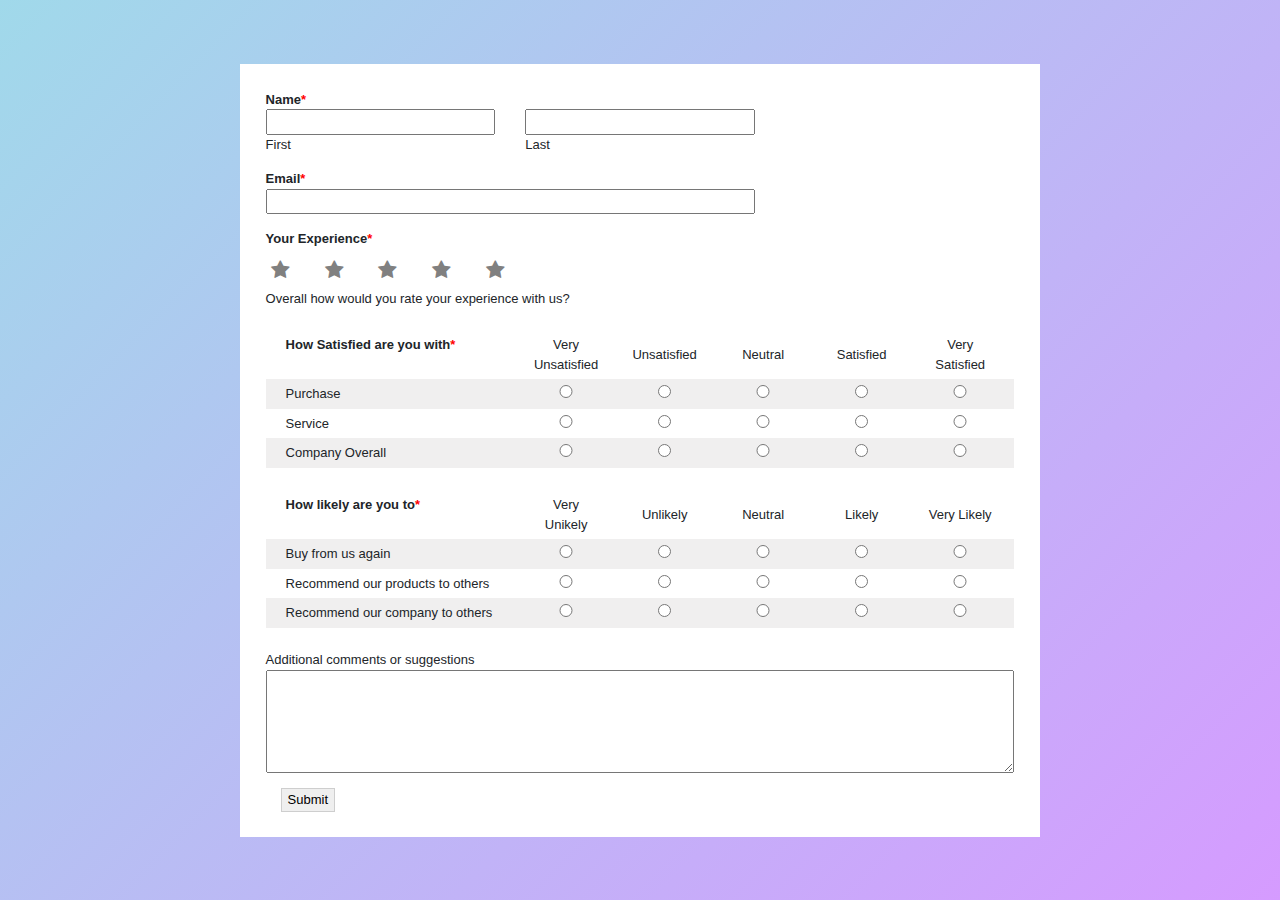
<file: index.html>
<!DOCTYPE html>
<html lang="en">
  <head>
    <meta charset="UTF-8" />
    <meta http-equiv="X-UA-Compatible" content="IE=edge" />
    <meta name="viewport" content="width=device-width, initial-scale=1.0" />
    <title>Document</title>
    <link
      rel="stylesheet"
      href="https://maxcdn.bootstrapcdn.com/bootstrap/4.0.0/css/bootstrap.min.css"
      integrity="sha384-Gn5384xqQ1aoWXA+058RXPxPg6fy4IWvTNh0E263XmFcJlSAwiGgFAW/dAiS6JXm"
      crossorigin="anonymous"
    />
    <link rel="stylesheet" href="style.css" />
    <link
      rel="stylesheet"
      href="https://cdnjs.cloudflare.com/ajax/libs/font-awesome/4.7.0/css/font-awesome.min.css"
    />
  </head>
  <body>
    <div class="container">
      <div class="box">
        <form action="google.com" id="form1">
          <div class="row details">
            <div class="col-1 required">Name</div>
          </div>
          <div class="row">
            <div class="col-4"><input type="text" required /></div>
            <div class="col-4"><input type="text" required /></div>
          </div>
          <div class="row">
            <div class="col-4">First</div>
            <div class="col-4">Last</div>
          </div>
          <div class="row details">
            <div class="col required">Email</div>
          </div>
          <div class="row">
            <div class="col-8"><input type="text" required /></div>
          </div>
          <div class="row details">
            <div class="col required">Your Experience</div>
          </div>

          <div class="borderRating row">
            <div class="rating col offset-1">
              <input type="radio" name="star" id="star1" /><label
                for="star1"
              ></label>
              <input type="radio" name="star" id="star2" /><label
                for="star2"
              ></label>
              <input type="radio" name="star" id="star3" /><label
                for="star3"
              ></label>
              <input type="radio" name="star" id="star4" /><label
                for="star4"
              ></label>
              <input type="radio" name="star" id="star5" /><label
                for="star5"
              ></label>
            </div>
          </div>

          <div class="row">
            <div class="col">
              Overall how would you rate your experience with us?
            </div>
          </div>

          <div class="table col">
            <div class="row head">
              <div class="col-4 required">How Satisfied are you with</div>
              <div class="col">Very Unsatisfied</div>
              <div class="col">Unsatisfied</div>
              <div class="col">Neutral</div>
              <div class="col">Satisfied</div>
              <div class="col">Very Satisfied</div>
            </div>
            <div class="row darkrow">
              <div class="col-4">Purchase</div>
              <div class="col"><input type="radio" name="option1" /></div>
              <div class="col"><input type="radio" name="option1" /></div>
              <div class="col"><input type="radio" name="option1" /></div>
              <div class="col"><input type="radio" name="option1" /></div>
              <div class="col"><input type="radio" name="option1" /></div>
            </div>
            <div class="row">
              <div class="col-4">Service</div>
              <div class="col"><input type="radio" name="option2" /></div>
              <div class="col"><input type="radio" name="option2" /></div>
              <div class="col"><input type="radio" name="option2" /></div>
              <div class="col"><input type="radio" name="option2" /></div>
              <div class="col"><input type="radio" name="option2" /></div>
            </div>
            <div class="row darkrow">
              <div class="col-4">Company Overall</div>
              <div class="col"><input type="radio" name="option3" /></div>
              <div class="col"><input type="radio" name="option3" /></div>
              <div class="col"><input type="radio" name="option3" /></div>
              <div class="col"><input type="radio" name="option3" /></div>
              <div class="col"><input type="radio" name="option3" /></div>
            </div>
          </div>
          <div class="table col">
            <div class="row head">
              <div class="col-4 required">How likely are you to</div>
              <div class="col">Very Unikely</div>
              <div class="col">Unlikely</div>
              <div class="col">Neutral</div>
              <div class="col">Likely</div>
              <div class="col">Very Likely</div>
            </div>
            <div class="row darkrow">
              <div class="col-4 borred">Buy from us again</div>
              <div class="col"><input type="radio" name="option4" /></div>
              <div class="col"><input type="radio" name="option4" /></div>
              <div class="col"><input type="radio" name="option4" /></div>
              <div class="col"><input type="radio" name="option4" /></div>
              <div class="col"><input type="radio" name="option4" /></div>
            </div>
            <div class="row">
              <div class="col-4">Recommend our products to others</div>
              <div class="col"><input type="radio" name="option5" /></div>
              <div class="col"><input type="radio" name="option5" /></div>
              <div class="col"><input type="radio" name="option5" /></div>
              <div class="col"><input type="radio" name="option5" /></div>
              <div class="col"><input type="radio" name="option5" /></div>
            </div>
            <div class="row darkrow">
              <div class="col-4">Recommend our company to others</div>
              <div class="col"><input type="radio" name="option6" /></div>
              <div class="col"><input type="radio" name="option6" /></div>
              <div class="col"><input type="radio" name="option6" /></div>
              <div class="col"><input type="radio" name="option6" /></div>
              <div class="col"><input type="radio" name="option6" /></div>
            </div>
          </div>
          <div class="col">
            <div class="row">
              <div>Additional comments or suggestions</div>
            </div>
            <div class="row">
              <textarea
                class="col additional"
                name="suggestions"
                id="suggestion"
                cols="20"
                rows="5"
              ></textarea>
            </div>
            <div class="row">
              <div class="col details">
                <button
                  type="submit"
                  form="form1"
                  value="Submit"
                  class="submitButton"
                >
                  Submit
                </button>
              </div>
            </div>
          </div>
        </form>
      </div>
    </div>
  </body>
</html>
</file>
<file: style.css>
body{
   background: linear-gradient(314deg, rgba(149, 0, 255, 0.392), rgba(105, 195, 222, 0.632));
   background-repeat: no-repeat;
   background-attachment: fixed;
}
div{
    position: relative;
} 

body{
    font-size: small;
}
.container{
    background: white;
    margin-top: 5%;
    padding: 10px;
    max-width: 800px;
    width: 100%;
    height: 100%;
}
.box{
    margin: 2%;
}
.required{
    font-weight: bold ;
}

.required:after{
    content: "*";
    color: red;
    
}

.head div.col{
    text-align: center;
}

.row input{
    width: 100%;
}


.additional{
    width: 100%;
}

.darkrow{
    background-color: rgba(208, 207, 207, 0.324);   
    
}

.table{
    
    margin-top: 3%;
    margin-bottom: 3%;
}

.table .row{
    padding: 5px;   
}
.table .col{
    align-self: center;
}

.details{
    margin-top: 2%;
}
.submitButton{
    border: 1px solid rgba(0, 0, 0, 0.139);

}

.rating{
    display: inline-block;
    position: relative;
    height: 40px;
    direction: rtl;
   
}


.rating input{
    display: none;
}
.rating label{
    position: relative;
    cursor: pointer;
    width: 50px;
    
}



.rating label:before{
    position: absolute;
    content: '\f005';
    font-family: fontAwesome;
    font-size: 20px;
    color: grey;
    
}

.rating label:after{
    position: absolute;
    content: '\f005';
    font-family: fontAwesome;
    font-size: 20px;
    color: orange;
    opacity: 0;
}


.rating label:hover:after,
.rating label:hover ~ label:after,
.rating input:checked ~ label:after{
    
    opacity: 1;
}


.borderRating{
    display: inline-block;
    position: relative;
    
}
</file>
